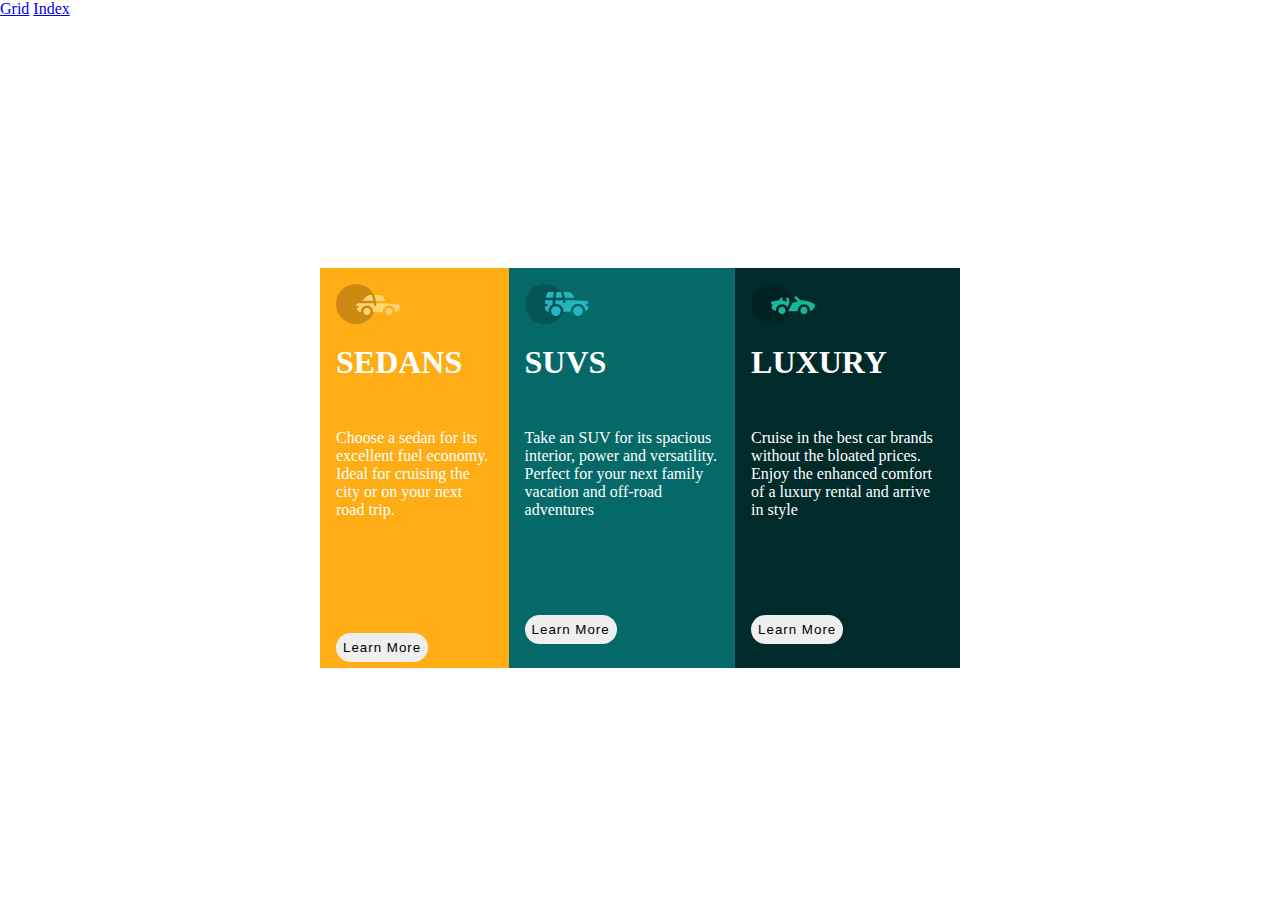
<file: index.html>
<!DOCTYPE html>
<html lang="en">
  <head>
    <meta charset="UTF-8" />
    <meta http-equiv="X-UA-Compatible" content="IE=edge" />
    <meta name="viewport" content="width=device-width, initial-scale=1.0" />
    <title>CSS Flexbox</title>
    <link rel="stylesheet" href="flex.css" />
  </head>
  <body>
    <header>
      <a href="grid.html">Grid</a>
      <a href="index.html">Index</a>
    </header>
    <main>
      <div class="Sedans">
        <svg width="64" height="40" xmlns="http://www.w3.org/2000/svg">
          <g fill="none" fill-rule="evenodd">
            <circle fill="#000" opacity=".201" cx="20" cy="20" r="20" />
            <path
              d="M52.936 24.11c1.942 0 3.517 1.542 3.517 3.445 0 1.903-1.575 3.445-3.517 3.445s-3.516-1.542-3.516-3.445c0-1.903 1.574-3.445 3.516-3.445zm-21.957 0c1.942 0 3.517 1.542 3.517 3.445 0 1.903-1.575 3.445-3.517 3.445s-3.516-1.542-3.516-3.445c0-1.903 1.574-3.445 3.516-3.445zm6.948-4.848v1.429c0 .716.61 1.293 1.348 1.259a1.295 1.295 0 001.225-1.295v-1.393h8.256l13.483 1.313c.956.093 1.676.881 1.676 1.814 0 2.89-2.126 5.303-4.926 5.819.397-3.557-2.458-6.62-6.053-6.62-3.646 0-6.504 3.14-6.039 6.723h-9.879c.466-3.588-2.397-6.722-6.039-6.722-3.595 0-6.45 3.062-6.052 6.62-2.14-.398-3.916-1.912-4.61-3.931h1.142c.731 0 1.32-.598 1.285-1.322-.033-.678-.629-1.2-1.322-1.2H20v-.251c0-1.274 1.066-2.243 2.306-2.243h15.62zM42.59 11c2.645 0 4.99 1.556 5.972 3.963l.726 1.779H40.17L38.413 11h4.178zm-6.865 0l1.758 5.741H26.505l3.357-3.654A6.502 6.502 0 0134.644 11h1.082z"
              fill="#FFD473"
              fill-rule="nonzero"
            />
          </g>
        </svg>
        <h1>SEDANS</h1>
        <p>
          Choose a sedan for its excellent fuel economy. Ideal for cruising the
          city or on your next road trip.
        </p>
        <br />

        <button>Learn More</button>
      </div>
      <div class="Suvs">
        <svg width="64" height="40" xmlns="http://www.w3.org/2000/svg">
          <g fill="none" fill-rule="evenodd">
            <circle fill="#000" opacity=".201" cx="20" cy="20" r="20" />
            <path
              d="M31.002 22.358c2.917 0 5.18 2.593 4.762 5.506a4.828 4.828 0 01-2.962 3.778 4.797 4.797 0 01-5.3-1.165c-1.188-1.26-1.235-2.613-1.263-2.613-.42-2.924 1.857-5.506 4.763-5.506zm22 0c3.457 0 5.798 3.567 4.41 6.744A4.816 4.816 0 0152.3 31.94a4.826 4.826 0 01-4.06-4.077c-.42-2.915 1.846-5.506 4.762-5.506zm-15.04-6.083v1.462a1.29 1.29 0 001.352 1.29c.693-.033 1.227-.631 1.227-1.326v-1.426h8.3l13.056.716a1.29 1.29 0 011.164.917c.27.895.446 1.477.563 1.87h-1.047c-.694 0-1.291.534-1.324 1.228a1.29 1.29 0 001.288 1.352h1.445c-.164 2.225-1.57 4.193-3.6 5.05.13-4.212-3.255-7.63-7.384-7.63-4.317 0-7.762 3.718-7.358 8.086h-7.285c.43-4.655-3.503-8.531-8.131-8.046v-3.543h7.734zm-10.312 0v4.308a7.4 7.4 0 00-4.006 7.274 3.874 3.874 0 01-3.642-3.864v-1.635h1.46a1.29 1.29 0 000-2.58h-1.461v-3.213l.003-.29h7.646zm14.986-8.196c2.65 0 5 1.592 5.984 4.055l.63 1.579a5.525 5.525 0 01-.065-.004l-.026-.002-.034-.002-.022-.002a4.178 4.178 0 00-.224-.006l-.098-.001h-.039l-.136-.001h-.052l-.326-.001H40.211L38.528 8.08zm-13.632 0l-1.122 5.616h-7.144l1.47-4.71a1.29 1.29 0 011.231-.906h5.565zm6.832 0l1.683 5.615h-7.007l1.121-5.615h4.203z"
              fill="#26B5C0"
              fill-rule="nonzero"
            />
          </g>
        </svg>
        <h1>SUVS</h1>

        <p>
          Take an SUV for its spacious interior, power and versatility. Perfect
          for your next family vacation and off-road adventures
        </p>

        <button>Learn More</button>
      </div>
      <div class="Luxury">
        <svg width="64" height="40" xmlns="http://www.w3.org/2000/svg">
          <g fill="none" fill-rule="evenodd">
            <circle fill="#000" opacity=".201" cx="20" cy="20" r="20" />
            <path
              d="M30.98 22.835c1.941 0 3.516 1.604 3.516 3.583 0 1.978-1.575 3.582-3.517 3.582s-3.516-1.604-3.516-3.582c0-1.979 1.574-3.583 3.516-3.583zm21.956 0c1.942 0 3.517 1.604 3.517 3.583 0 1.978-1.575 3.582-3.517 3.582s-3.516-1.604-3.516-3.582c0-1.979 1.574-3.583 3.516-3.583zm-9.143-10.45a1.27 1.27 0 011.819 0l3.715 3.784c4.444-.115 9.7 1.142 13.964 3.753.387.237.624.664.624 1.124 0 3.006-2.126 5.514-4.926 6.05.397-3.698-2.458-6.882-6.053-6.882-3.646 0-6.504 3.264-6.039 6.99h-9.669c.76-1.544.993-2.026 1.337-2.711l.082-.162c.421-.835 1.056-2.07 2.883-5.65 1.68-.023 3.47-.408 5.247-1.403l-2.984-3.04a1.328 1.328 0 010-1.854zm-7.68 1.064c.683-.2 1.395.202 1.592.898l.749 2.652a3.46 3.46 0 01-.247 2.51l-1.733 3.395-.216.424c-1.07-1.89-3.06-3.114-5.279-3.114-3.595 0-6.45 3.184-6.052 6.885-1.832-.347-3.414-1.537-4.278-3.276a1.331 1.331 0 01.117-1.376l.955-1.303-1.325-1.295c-.751-.735-.376-2.024.64-2.231l6.614-1.346.13-.026c.092-.019.145-.03.157-.031.314-.146 1.07-.591 1.07-1.506 0-.734.592-1.327 1.316-1.31.712.016 1.268.662 1.256 1.388a4.11 4.11 0 01-.348 1.611 22.69 22.69 0 014.7 1.146l-.7-2.473a1.314 1.314 0 01.882-1.622z"
              fill="#19B89D"
              fill-rule="nonzero"
            />
          </g>
        </svg>

        <h1>LUXURY</h1>

        <p>
          Cruise in the best car brands without the bloated prices. Enjoy the
          enhanced comfort of a luxury rental and arrive in style
        </p>

        <button>Learn More</button>
      </div>
    </main>
  </body>
</html>
</file>
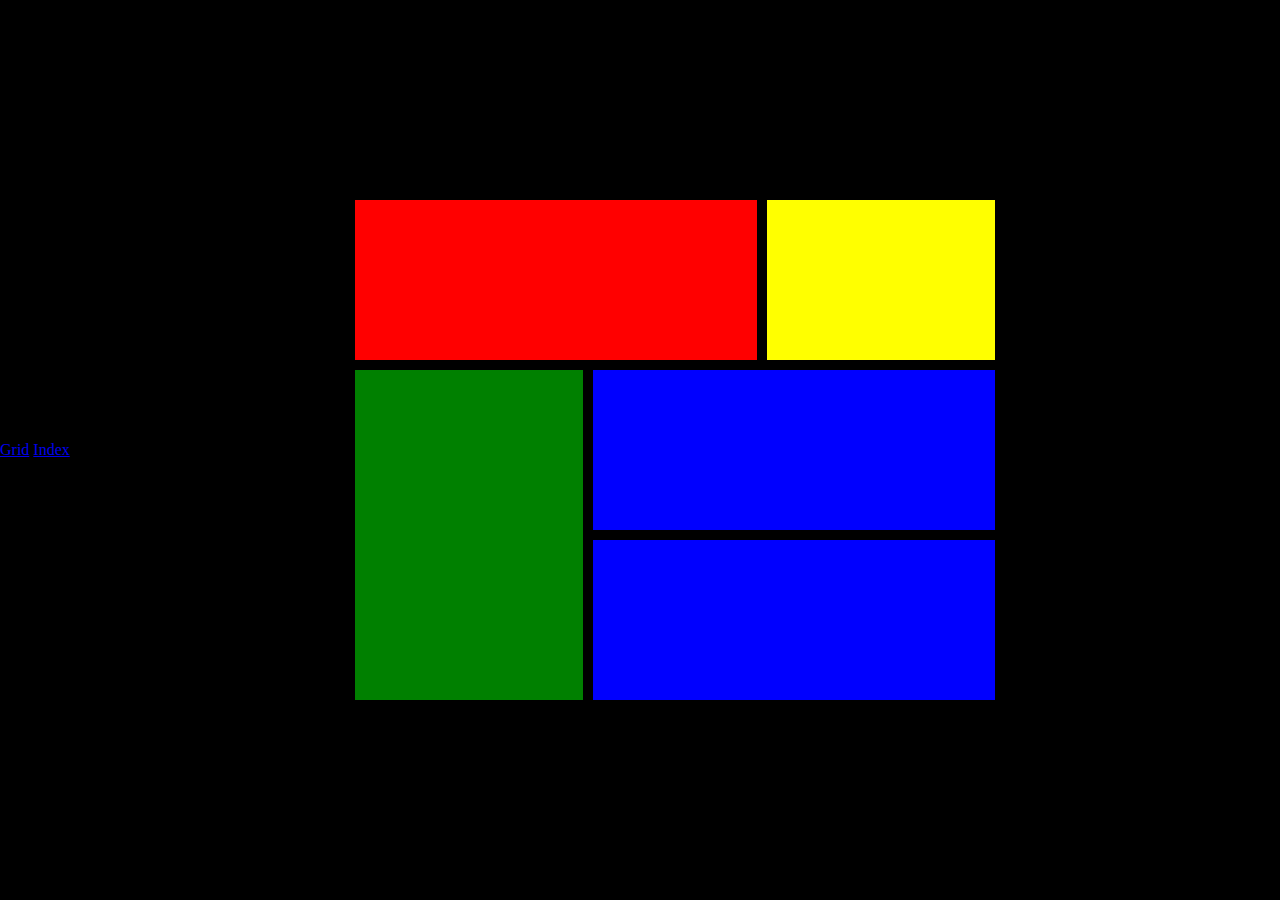
<file: grid.html>
<!DOCTYPE html>
<html lang="en">
  <head>
    <meta charset="UTF-8" />
    <meta http-equiv="X-UA-Compatible" content="IE=edge" />
    <meta name="viewport" content="width=device-width, initial-scale=1.0" />
    <title>Grid Layout</title>
    <link rel="stylesheet" href="grid.css" />
  </head>
  <header>
    <a href="grid.html">Grid</a>
    <a href="index.html">Index</a>
  </header>
  <body>
    <main>
      <div class="item1"></div>
      <div class="item2"></div>
      <div class="item3"></div>
      <div class="item4"></div>
      <div class="item5"></div>
    </main>
  </body>
</html>
</file>
<file: flex.css>
* {
    margin: 0%;
    padding: 0%;
    box-sizing: border-box;
}

body {
    background-color: white;
}

main {
    width: 50%;
    margin: auto;
    display: flex;
    justify-content: center;
    align-items: center;
    height: 100vh;
}


.Sedans {
    color: white;
    background-color: rgb(255, 173, 21);
    height: 400px;
    padding: 1rem;

}

.Suvs {
    color: white;
    background-color: rgb(5, 105, 105);
    height: 400px;
    padding: 1rem;

}

.Luxury {
    color: white;
    background-color: rgb(1, 43, 43);
    height: 400px;
    padding: 1rem;
}

h1 {
    padding-top: 1rem;
}

p {
    padding-top: 3rem;
    padding-bottom: 6rem;
}

button {
    border-radius: 15px;
    border: 1px;
    padding: 7px;
    letter-spacing: 1px;
}
</file>
<file: grid.css>
* {
    margin: 0;
    padding: 0;
}

body {
    background-color: black;
    display: flex;
    place-items: center;
    min-height: 100vh;

}

main {
    display: grid;
    grid-template-areas:
        'a a b'
        'c d d'
        'c e e'
    ;

    gap: 10px;
    width: 50%;
    margin: auto;
    height: 500px;

}

main div {
    padding: 2rem;
    text-align: center;
}

.item1 {
    background-color: red;
    grid-area: a;

}

.item2 {
    background-color: yellow;
    grid-area: b;

}

.item3 {
    background-color: green;
    grid-area: c;

}

.item4 {
    background-color: blue;
    grid-area: d;

}

.item5 {
    background-color: blue;
    grid-area: e;

}
</file>
